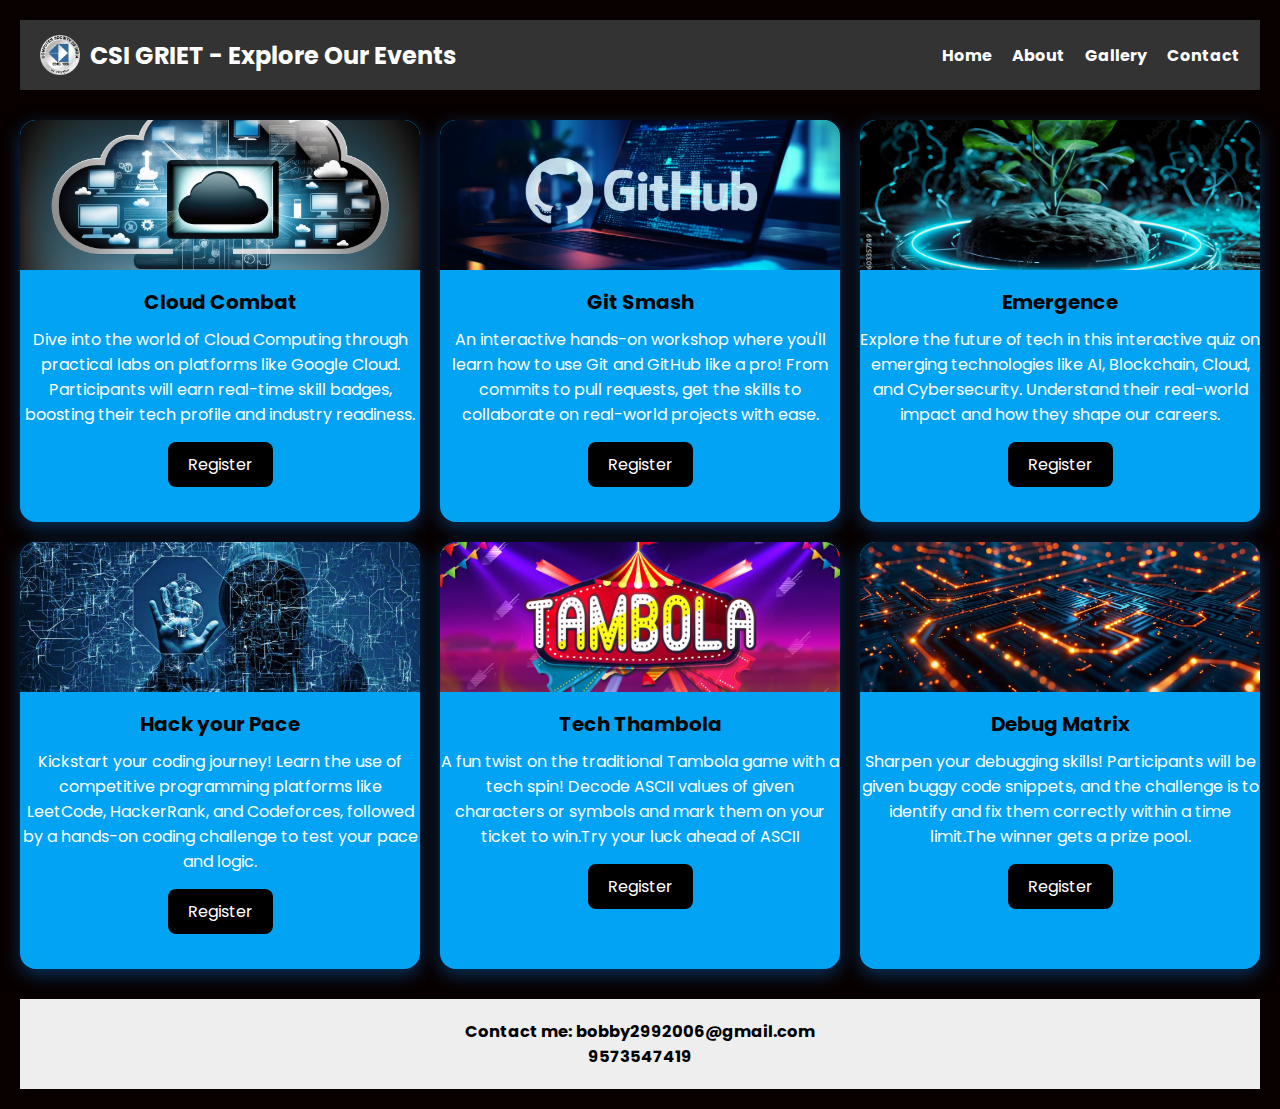
<file: index.html>
<!DOCTYPE html>
<html lang="en">
<head>
    <meta charset="UTF-8">
    <meta name="viewport" content="width=device-width, initial-scale=1.0">
    <link href="https://fonts.googleapis.com/css2?family=Poppins&display=swap" rel="stylesheet">
    <title>CSI Task</title>
    <link rel="stylesheet" href="csistyle.css">
</head>

<body>
    <nav class="navbar">
        <div class="nav-left">
            <img src="logo.jpg" alt="CSI Logo" class="logo">
            <h2>CSI GRIET - Explore Our Events</h2>
        </div>


        <!-- Hamburger Menu Icon -->
        <div class="menu-icon" onclick="toggleMenu()">&#9776;</div>

        <!-- Navigation Links -->
        <div class="nav-right" id="nav-links">
            <ul>
                <li><a href="http://www.csi.griet.ac.in/">Home</a></li>
                <li><a href="https://csiindia.org/">About</a></li>
                <li><a href="#">Gallery</a></li>
                <li><a href="#">Contact</a></li>
            </ul>
        </div>
    </nav>

    <section class="card-container">
        <!-- Card 1 -->
        <div class="card">
            <div><img src="img1.jpg" alt="Card 1"></div>
            <div><h3>Cloud Combat</h3></div>
            <div>Dive into the world of Cloud Computing through practical labs on platforms like Google Cloud. Participants will earn real-time skill badges, boosting their tech profile and industry readiness.</div>
            <a href="#" class="register-btn">Register</a>
        </div>
        <!-- Card 2 -->
        <div class="card">
            <div><img src="img2.jpg" alt="Card 2"></div>
            <div><h3>Git Smash</h3></div>
            <div>An interactive hands-on workshop where you'll learn how to use Git and GitHub like a pro! From commits to pull requests, get the skills to collaborate on real-world projects with ease.</div>
            <a href="#" class="register-btn">Register</a>
        </div>
        <!-- Card 3 -->
        <div class="card">
            <div><img src="img3.jpg" alt="Card 3"></div>
            <div><h3>Emergence</h3></div>
            <div>Explore the future of tech in this interactive quiz on emerging technologies like AI, Blockchain, Cloud, and Cybersecurity. Understand their real-world impact and how they shape our careers.</div>
            <a href="#" class="register-btn">Register</a>
        </div>
        <!-- Card 4 -->
        <div class="card">
            <div><img src="img4.jpg" alt="Card 4"></div>
            <div><h3>Hack your Pace</h3></div>
            <div>Kickstart your coding journey! Learn the use of competitive programming platforms like LeetCode, HackerRank, and Codeforces, followed by a hands-on coding challenge to test your pace and logic.</div>
            <a href="#" class="register-btn">Register</a>
        </div>
        <!-- Card 5 -->
        <div class="card">
            <div><img src="img6.jpg" alt="Card 5"></div>
            <div><h3>Tech Thambola</h3></div>
            <div>A fun twist on the traditional Tambola game with a tech spin! Decode ASCII values of given characters or symbols and mark them on your ticket to win.Try your luck ahead of ASCII</div>
            <a href="#" class="register-btn">Register</a>
        </div>
        <!-- Card 6 -->
        <div class="card">
            <div><img src="img5.jpg" alt="Card 6"></div>
            <div><h3>Debug Matrix</h3></div>
            <div>Sharpen your debugging skills! Participants will be given buggy code snippets, and the challenge is to identify and fix them correctly within a time limit.The winner gets a prize pool.</div>
            <a href="#" class="register-btn">Register</a>
        </div>
    </section>

    <footer>
        <h3>Contact me: bobby2992006@gmail.com</h3>
        <h3>9573547419</h3>
    </footer>

    <script>
        function toggleMenu() {
            const navLinks = document.getElementById("nav-links");
            navLinks.classList.toggle("show");
        }
    </script>
</body>
</html>
</file>
<file: csistyle.css>
* {
    margin: 0;
    padding: 0;
    box-sizing: border-box;
    font-family: 'Poppins', sans-serif;
}

body {
    background: #080000;
    color: white;
    padding: 20px;
}

/* Navigation Bar */
.navbar {
    background-color: #333;
    color: white;
    padding: 15px 20px;
    display: flex;
    align-items: center;
    justify-content: space-between;
    flex-wrap: wrap;
    position: relative;
}

.nav-left h2 {
    font-size: 24px;
    font-weight: bold;
}

.nav-right ul {
    list-style: none;
    display: flex;
    gap: 20px;
    margin: 0;
}

.nav-right ul li a {
    color: white;
    text-decoration: none;
    font-weight: bold;
    transition: color 0.3s ease;
}

.nav-right ul li a:hover {
    color: #4fff7b;
}

/* Hamburger Menu */
.menu-icon {
    display: none;
    font-size: 26px;
    cursor: pointer;
    color: white;
    margin-left: auto;
}

/* Responsive Nav */
@media screen and (max-width: 768px) {
    /*.card {
        max-width: 90%;
    }*/
    .nav-right {
        width: 100%;
    }

    .nav-right ul {
        flex-direction: column;
        align-items: flex-start;
        width: 100%;
        display: none;
        margin-top: 10px;
    }

    .nav-right ul li {
        margin: 10px 0;
    }

    .nav-right ul.show {
        display: flex;
    }

    #nav-links.show ul {
        display: flex;
    }

    .menu-icon {
        display: block;
    }
}

#nav-links ul {
    display: flex;
}

#nav-links.show ul {
    display: flex;
}

@media screen and (max-width: 768px) {
    #nav-links ul {
        display: none;
        flex-direction: column;
    }

    #nav-links.show ul {
        display: flex;
    }
}

/* logo*/
.nav-left {
    display: flex;
    align-items: center;
    gap: 10px;
}

.nav-left .logo {
    height: 40px;
    width: 40px;
    object-fit: contain;
}


/* Card Section */
.card-container {
    display: grid;
    grid-template-columns: repeat(auto-fit, minmax(400px, 1fr));
    gap: 20px;
    justify-content: center;
    margin-top: 30px;
    padding: 0;
}

.card {
    /*flex: 1 1 300px;
    max-width: 300px;
    background-color: #222;
    color: white;
    padding: 15px;
    border-radius: 12px;
    box-shadow: 0 0 10px rgba(255,255, 255, 0.1);
    text-align: center;*/
    background: #03a3f3;
    border-radius: 16px;
    box-shadow: 0 6px 18px rgba(5, 126, 231, 0.4);
    overflow: hidden;
    text-align: center;
    transition: transform 0.3s ease, box-shadow 0.3s ease;
    display: flex;
    flex-direction: column;
    padding-bottom: 20px;
}

.card:hover {
    transform: scale(1.05);
    box-shadow: 0 8px 20px rgba(255, 255, 255, 0.995);
}

.card img {
    width: 100%;
    height: 150px;
    object-fit: cover;
    border-radius: 16px 16px 0 0;
}

.card h3 {
    font-size: 20px;
    margin: 10px 0;
    color: #040404;
}

.card div:last-child {
    font-size: 14px;
    padding: 0 10px;
    color: #fefbfb;
}

/*.register-btn {
    display: button;
    margin-top: 15px;
    padding: 10px 20px;
    background-color: #007bff;
    color: white;
    border-radius: 8px;
    text-decoration: none;
    transition: background-color 0.3s ease;
}

.register-btn:hover {
    background-color: #0673e1;
}*/

.register-btn {
    display: inline-block; /* correct display value for buttons */
    margin: 15px auto; /* center vertically and horizontally */
    padding: 10px 20px;
    background-color: black; /* updated color */
    color: white;
    border-radius: 8px;
    text-decoration: none;
    text-align: center;
    transition: background-color 0.3s ease;
}

.register-btn:hover {
    background-color: #333; /* darker black on hover */
}
.button-container {
    text-align: center;
}


/* Footer */
footer {
    text-align: center;
    padding: 20px;
    background: #eee;
    font-size: 14px;
    color: #000;
    margin-top: 30px;
}
</file>
